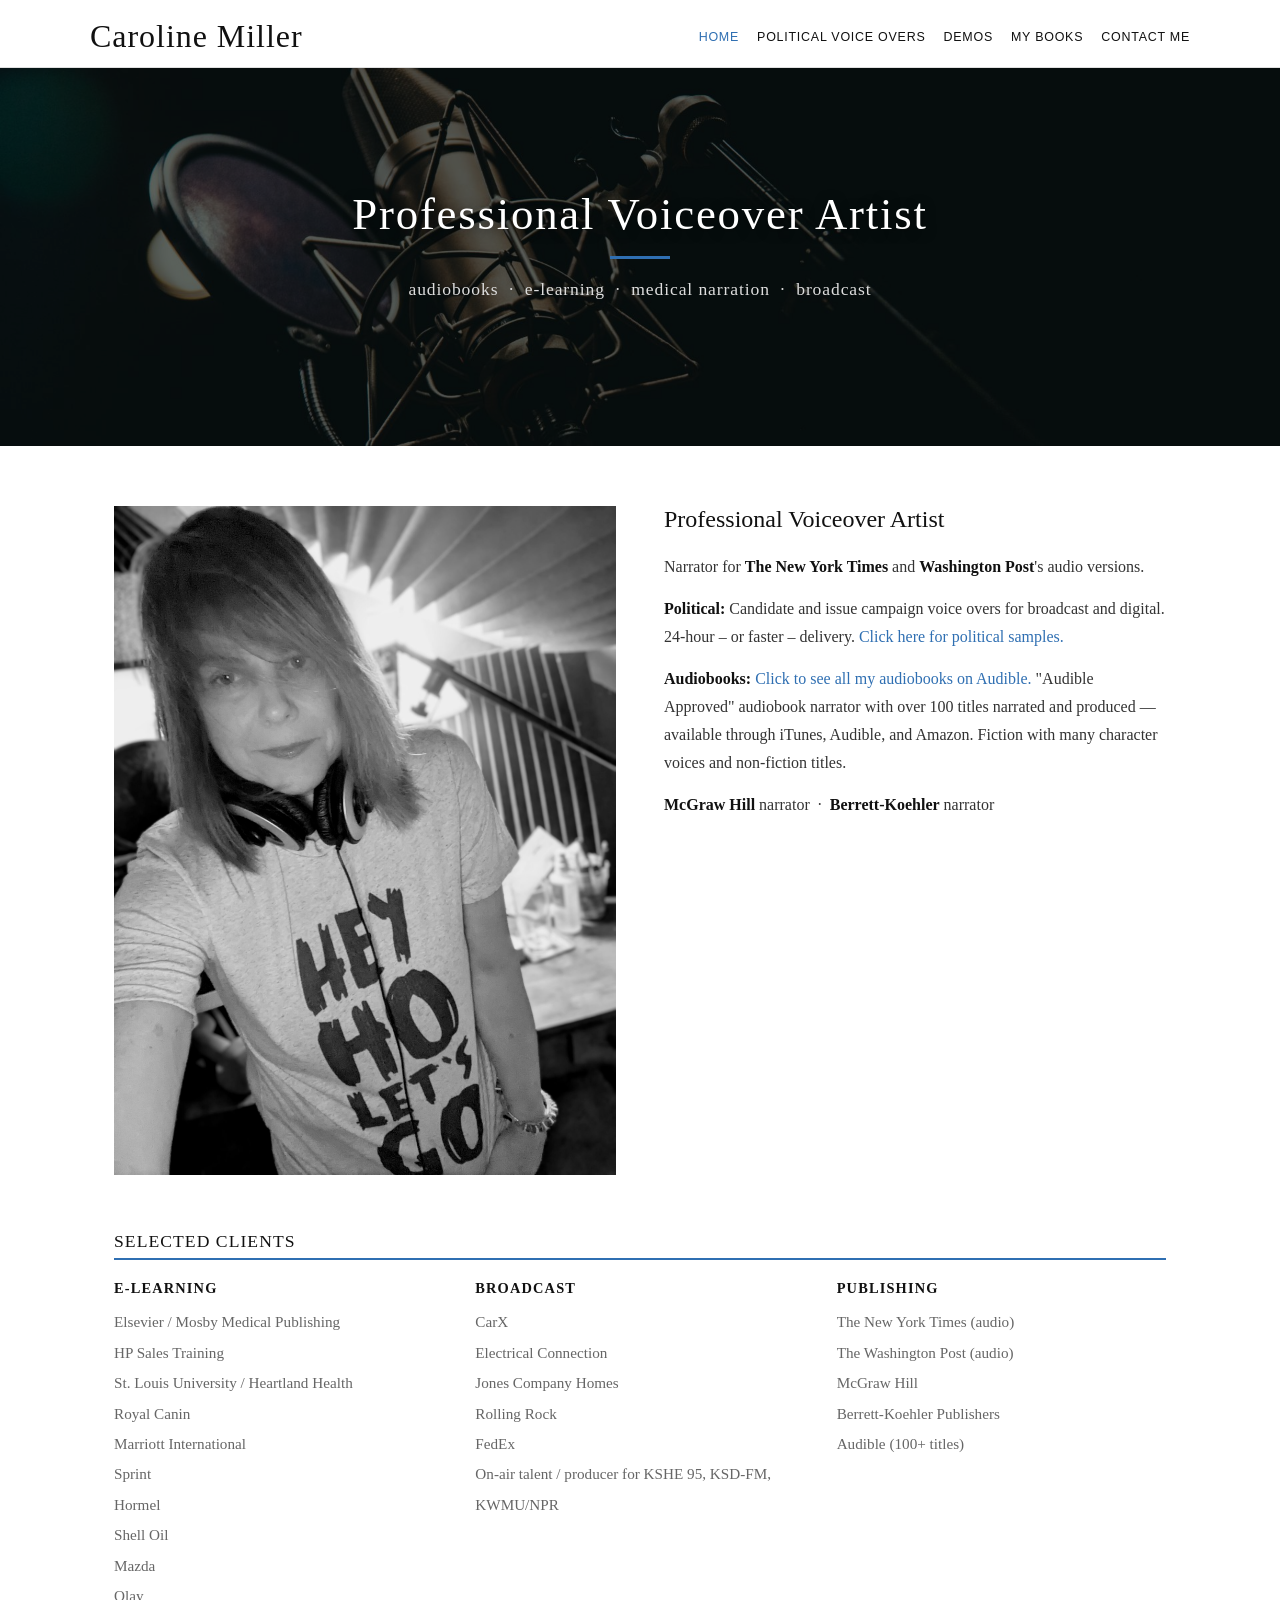
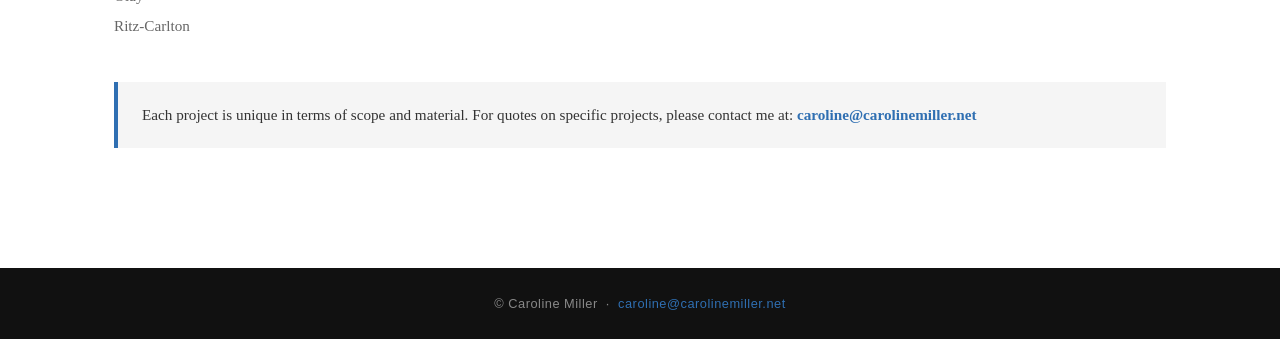
<file: index.html>
<!DOCTYPE html>
<html lang="en">
<head>
  <meta charset="UTF-8">
  <meta name="viewport" content="width=device-width, initial-scale=1.0">
  <title>Caroline Miller – Professional Voiceover Artist</title>
  <link rel="stylesheet" href="style.css">
  <link rel="icon" href="data:image/svg+xml,<svg xmlns=%22http://www.w3.org/2000/svg%22 viewBox=%220 0 100 100%22><text y=%22.9em%22 font-size=%2290%22>🎙️</text></svg>">
</head>
<body>

<header>
  <div class="header-inner">
    <h1 class="site-title"><a href="index.html">Caroline Miller</a></h1>
    <nav>
      <ul>
        <li><a href="index.html" class="active">Home</a></li>
        <li><a href="political-voice-overs.html">Political Voice Overs</a></li>
        <li><a href="demos.html">Demos</a></li>
        <li><a href="my-books.html">My Books</a></li>
        <li><a href="contact.html">Contact Me</a></li>
      </ul>
    </nav>
  </div>
</header>

<section class="hero">
  <h1>Professional Voiceover Artist</h1>
  <div class="hero-rule"></div>
  <p>audiobooks &nbsp;·&nbsp; e-learning &nbsp;·&nbsp; medical narration &nbsp;·&nbsp; broadcast</p>
</section>

<main>

  <div class="intro-grid">
    <div class="intro-image">
      <img src="images/caro.jpg" alt="Caroline Miller — Professional Voiceover Artist">
    </div>
    <div class="intro-text">
      <h2>Professional Voiceover Artist</h2>
      <p>Narrator for <strong>The New York Times</strong> and <strong>Washington Post</strong>'s audio versions.</p>

      <p><strong>Political:</strong> Candidate and issue campaign voice overs for broadcast and digital.
      24-hour – or faster – delivery. <a href="political-voice-overs.html">Click here for political samples.</a></p>

      <p><strong>Audiobooks:</strong> <a href="https://www.audible.com/search?searchNarrator=Caroline+Miller&ref_pageloadid=not_applicable&pf_rd_p=83218cca-c308-412f-bfcf-90198b687a2f&pf_rd_r=6X8K07TEQTPEMXEQC4CA&plink=ZNmMc6iqrlhhkaxg&pageLoadId=NY3CB8XUrq9Rxi4U&creativeId=0d6f6720-f41c-457e-a42b-8c8dceb62f2c&ref=a_search_c3_lNarrator_1_1_1" target="_blank">Click to see all my audiobooks on Audible.</a>
      "Audible Approved" audiobook narrator with over 100 titles narrated and produced — available through
      iTunes, Audible, and Amazon. Fiction with many character voices and non-fiction titles.</p>

      <p><strong>McGraw Hill</strong> narrator &nbsp;·&nbsp; <strong>Berrett-Koehler</strong> narrator</p>
    </div>
  </div>

  <h2 class="section-heading">Selected Clients</h2>

  <div class="client-cols">
    <div>
      <h3>E-Learning</h3>
      <ul>
        <li>Elsevier / Mosby Medical Publishing</li>
        <li>HP Sales Training</li>
        <li>St. Louis University / Heartland Health</li>
        <li>Royal Canin</li>
        <li>Marriott International</li>
        <li>Sprint</li>
        <li>Hormel</li>
        <li>Shell Oil</li>
        <li>Mazda</li>
        <li>Olay</li>
        <li>Ritz-Carlton</li>
      </ul>
    </div>
    <div>
      <h3>Broadcast</h3>
      <ul>
        <li>CarX</li>
        <li>Electrical Connection</li>
        <li>Jones Company Homes</li>
        <li>Rolling Rock</li>
        <li>FedEx</li>
        <li>On-air talent / producer for KSHE 95, KSD-FM, KWMU/NPR</li>
      </ul>
    </div>
    <div>
      <h3>Publishing</h3>
      <ul>
        <li>The New York Times (audio)</li>
        <li>The Washington Post (audio)</li>
        <li>McGraw Hill</li>
        <li>Berrett-Koehler Publishers</li>
        <li>Audible (100+ titles)</li>
      </ul>
    </div>
  </div>

  <div class="contact-blurb">
    Each project is unique in terms of scope and material. For quotes on specific projects, please contact me at:
    <a href="mailto:caroline@carolinemiller.net">caroline@carolinemiller.net</a>
  </div>

</main>

<footer>
  <p>&copy; Caroline Miller &nbsp;·&nbsp; <a href="mailto:caroline@carolinemiller.net">caroline@carolinemiller.net</a></p>
</footer>

</body>
</html>
</file>
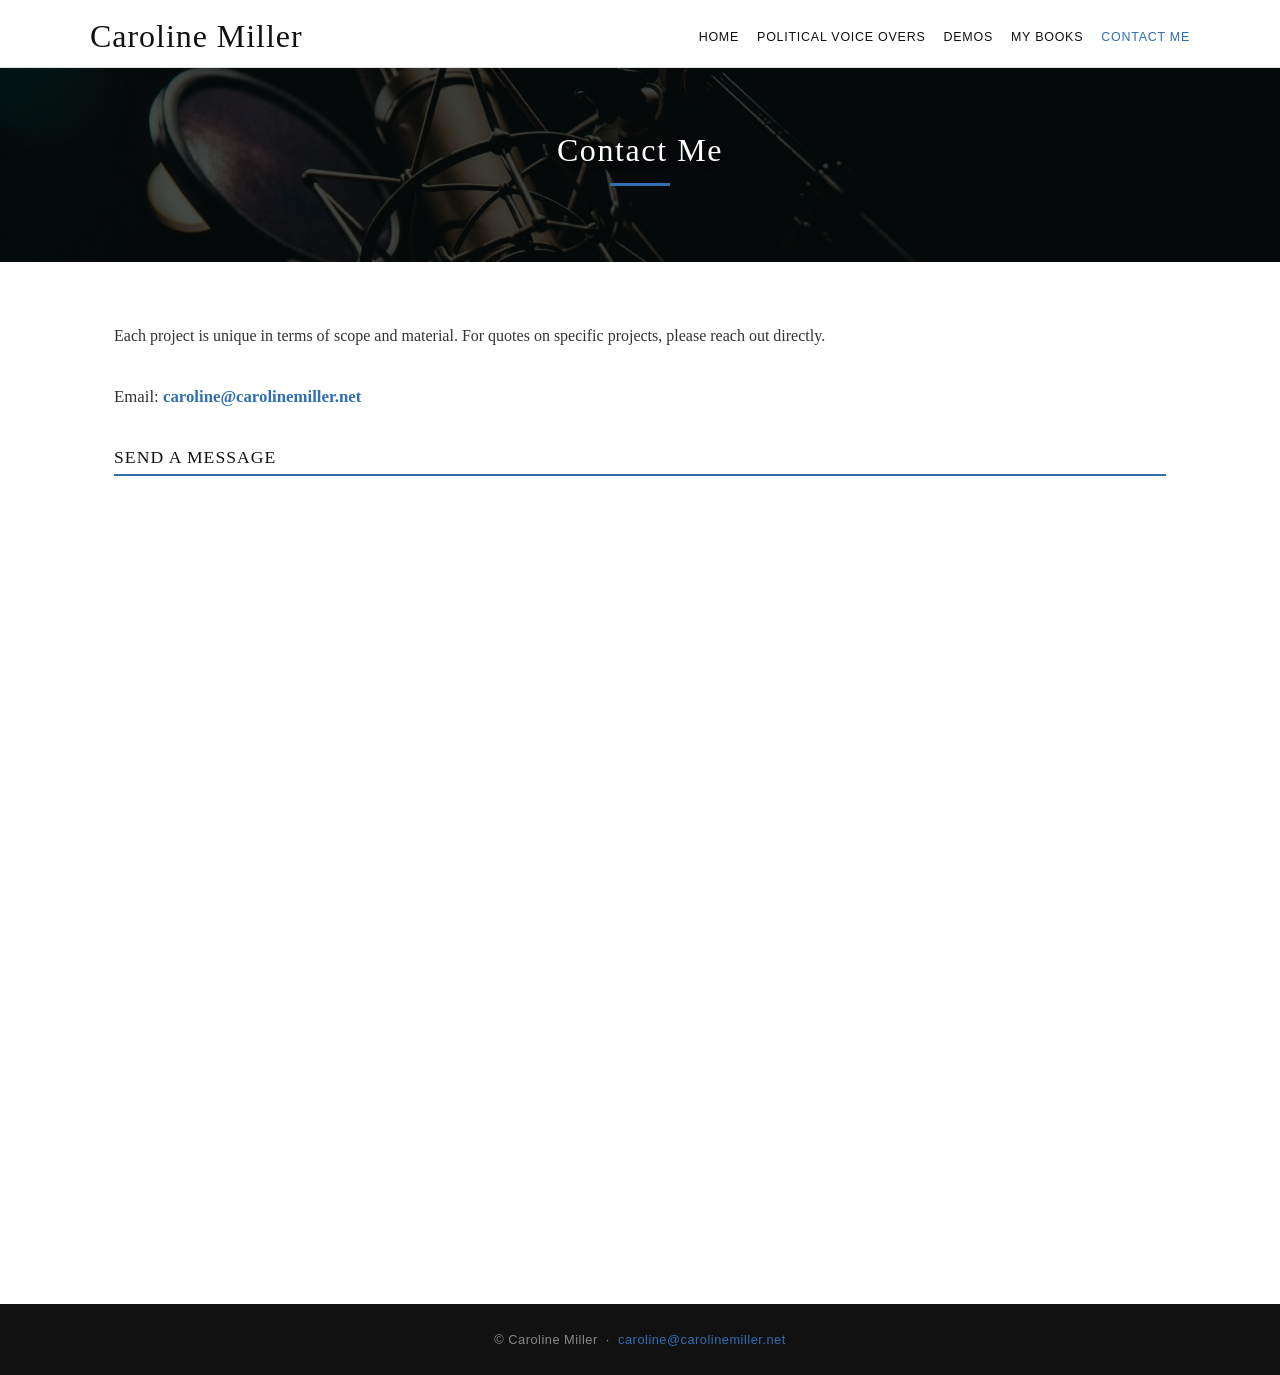
<file: contact.html>
<!DOCTYPE html>
<html lang="en">
<head>
  <meta charset="UTF-8">
  <meta name="viewport" content="width=device-width, initial-scale=1.0">
  <title>Contact Me – Caroline Miller</title>
  <link rel="stylesheet" href="style.css">
</head>
<body>

<header>
  <div class="header-inner">
    <h1 class="site-title"><a href="index.html">Caroline Miller</a></h1>
    <nav>
      <ul>
        <li><a href="index.html">Home</a></li>
        <li><a href="political-voice-overs.html">Political Voice Overs</a></li>
        <li><a href="demos.html">Demos</a></li>
        <li><a href="my-books.html">My Books</a></li>
        <li><a href="contact.html" class="active">Contact Me</a></li>
      </ul>
    </nav>
  </div>
</header>

<section class="page-hero">
  <h1>Contact Me</h1>
  <div class="hero-rule"></div>
</section>

<main>

  <p style="margin-bottom:36px; line-height:1.8;">
    Each project is unique in terms of scope and material. For quotes on specific projects,
    please reach out directly.
  </p>

  <p style="margin-bottom:40px; font-size:1.05rem;">
    Email: <a href="mailto:caroline@carolinemiller.net"><strong>caroline@carolinemiller.net</strong></a>
  </p>

  <h2 class="section-heading">Send a Message</h2>

  <div class="contact-form-embed">
    <iframe src="https://docs.google.com/forms/d/e/1FAIpQLSeYhNdtLasOxoEV6dY1Bi5Y1_hDdIdFa2btVtDU48-RWkbvLA/viewform?embedded=true" width="640" height="688" frameborder="0" marginheight="0" marginwidth="0">Loading…</iframe>
  </div>

</main>

<footer>
  <p>&copy; Caroline Miller &nbsp;·&nbsp; <a href="mailto:caroline@carolinemiller.net">caroline@carolinemiller.net</a></p>
</footer>

</body>
</html>
</file>
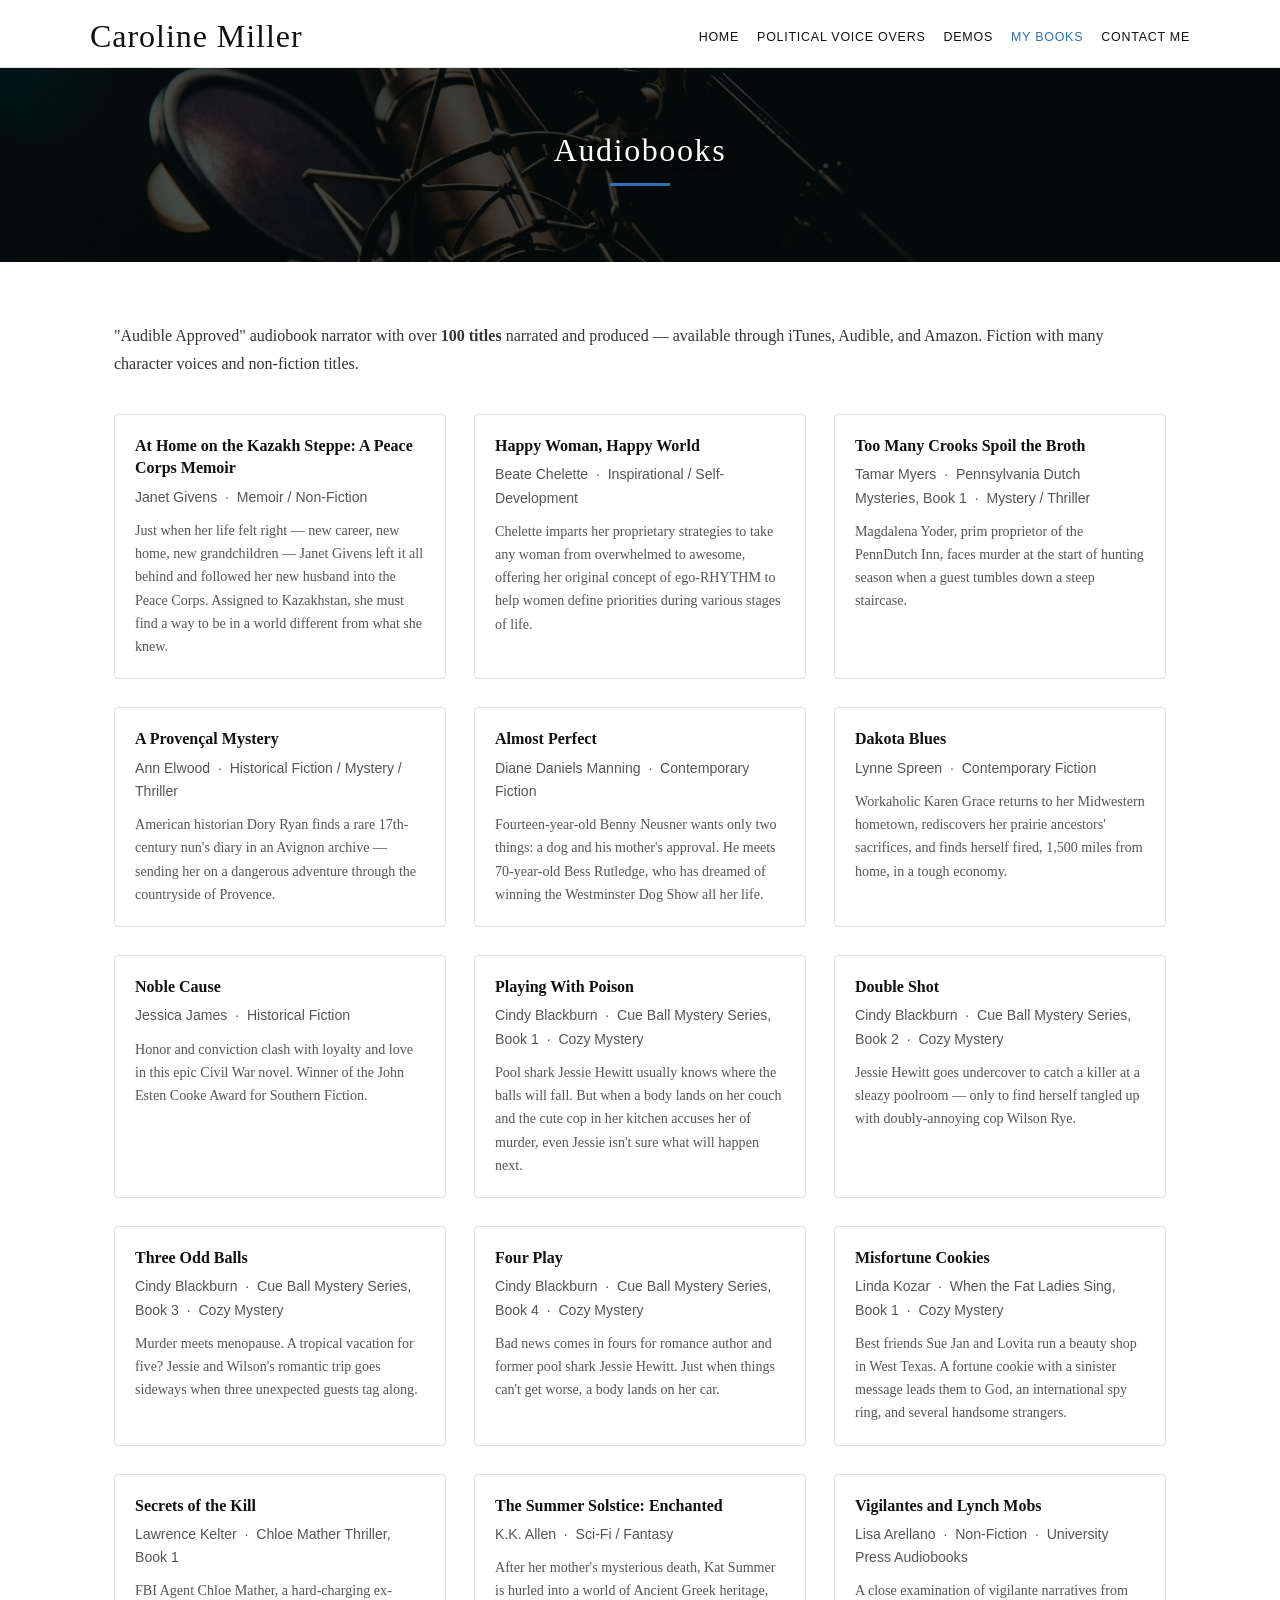
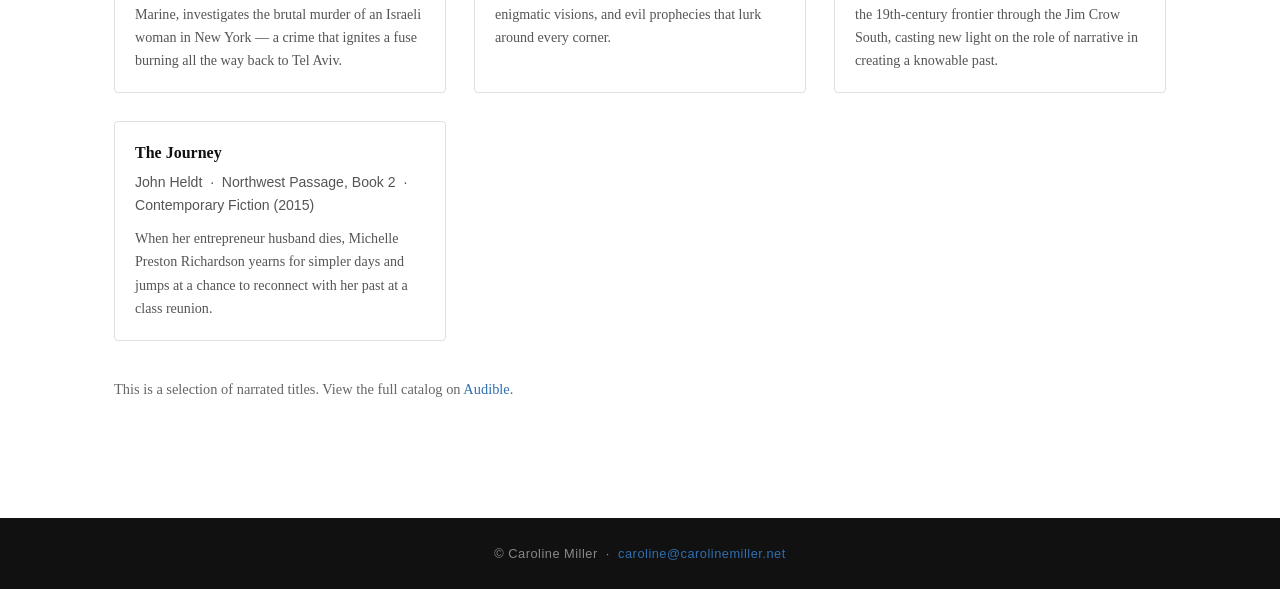
<file: my-books.html>
<!DOCTYPE html>
<html lang="en">
<head>
  <meta charset="UTF-8">
  <meta name="viewport" content="width=device-width, initial-scale=1.0">
  <title>My Books – Caroline Miller</title>
  <link rel="stylesheet" href="style.css">
</head>
<body>

<header>
  <div class="header-inner">
    <h1 class="site-title"><a href="index.html">Caroline Miller</a></h1>
    <nav>
      <ul>
        <li><a href="index.html">Home</a></li>
        <li><a href="political-voice-overs.html">Political Voice Overs</a></li>
        <li><a href="demos.html">Demos</a></li>
        <li><a href="my-books.html" class="active">My Books</a></li>
        <li><a href="contact.html">Contact Me</a></li>
      </ul>
    </nav>
  </div>
</header>

<section class="page-hero">
  <h1>Audiobooks</h1>
  <div class="hero-rule"></div>
</section>

<main>

  <p style="margin-bottom:36px; line-height:1.75;">
    "Audible Approved" audiobook narrator with over <strong>100 titles</strong> narrated and produced —
    available through iTunes, Audible, and Amazon.
    Fiction with many character voices and non-fiction titles.
  </p>

  <div class="book-grid">

    <div class="book-card">
      <h3>At Home on the Kazakh Steppe: A Peace Corps Memoir</h3>
      <p class="book-meta">Janet Givens &nbsp;·&nbsp; Memoir / Non-Fiction</p>
      <p>Just when her life felt right — new career, new home, new grandchildren — Janet Givens left it all behind
      and followed her new husband into the Peace Corps. Assigned to Kazakhstan, she must find a way to be in a
      world different from what she knew.</p>
    </div>

    <div class="book-card">
      <h3>Happy Woman, Happy World</h3>
      <p class="book-meta">Beate Chelette &nbsp;·&nbsp; Inspirational / Self-Development</p>
      <p>Chelette imparts her proprietary strategies to take any woman from overwhelmed to awesome, offering her
      original concept of ego-RHYTHM to help women define priorities during various stages of life.</p>
    </div>

    <div class="book-card">
      <h3>Too Many Crooks Spoil the Broth</h3>
      <p class="book-meta">Tamar Myers &nbsp;·&nbsp; Pennsylvania Dutch Mysteries, Book 1 &nbsp;·&nbsp; Mystery / Thriller</p>
      <p>Magdalena Yoder, prim proprietor of the PennDutch Inn, faces murder at the start of hunting season when
      a guest tumbles down a steep staircase.</p>
    </div>

    <div class="book-card">
      <h3>A Provençal Mystery</h3>
      <p class="book-meta">Ann Elwood &nbsp;·&nbsp; Historical Fiction / Mystery / Thriller</p>
      <p>American historian Dory Ryan finds a rare 17th-century nun's diary in an Avignon archive — sending her
      on a dangerous adventure through the countryside of Provence.</p>
    </div>

    <div class="book-card">
      <h3>Almost Perfect</h3>
      <p class="book-meta">Diane Daniels Manning &nbsp;·&nbsp; Contemporary Fiction</p>
      <p>Fourteen-year-old Benny Neusner wants only two things: a dog and his mother's approval. He meets
      70-year-old Bess Rutledge, who has dreamed of winning the Westminster Dog Show all her life.</p>
    </div>

    <div class="book-card">
      <h3>Dakota Blues</h3>
      <p class="book-meta">Lynne Spreen &nbsp;·&nbsp; Contemporary Fiction</p>
      <p>Workaholic Karen Grace returns to her Midwestern hometown, rediscovers her prairie ancestors' sacrifices,
      and finds herself fired, 1,500 miles from home, in a tough economy.</p>
    </div>

    <div class="book-card">
      <h3>Noble Cause</h3>
      <p class="book-meta">Jessica James &nbsp;·&nbsp; Historical Fiction</p>
      <p>Honor and conviction clash with loyalty and love in this epic Civil War novel. Winner of the John Esten
      Cooke Award for Southern Fiction.</p>
    </div>

    <div class="book-card">
      <h3>Playing With Poison</h3>
      <p class="book-meta">Cindy Blackburn &nbsp;·&nbsp; Cue Ball Mystery Series, Book 1 &nbsp;·&nbsp; Cozy Mystery</p>
      <p>Pool shark Jessie Hewitt usually knows where the balls will fall. But when a body lands on her couch and
      the cute cop in her kitchen accuses her of murder, even Jessie isn't sure what will happen next.</p>
    </div>

    <div class="book-card">
      <h3>Double Shot</h3>
      <p class="book-meta">Cindy Blackburn &nbsp;·&nbsp; Cue Ball Mystery Series, Book 2 &nbsp;·&nbsp; Cozy Mystery</p>
      <p>Jessie Hewitt goes undercover to catch a killer at a sleazy poolroom — only to find herself tangled up
      with doubly-annoying cop Wilson Rye.</p>
    </div>

    <div class="book-card">
      <h3>Three Odd Balls</h3>
      <p class="book-meta">Cindy Blackburn &nbsp;·&nbsp; Cue Ball Mystery Series, Book 3 &nbsp;·&nbsp; Cozy Mystery</p>
      <p>Murder meets menopause. A tropical vacation for five? Jessie and Wilson's romantic trip goes sideways
      when three unexpected guests tag along.</p>
    </div>

    <div class="book-card">
      <h3>Four Play</h3>
      <p class="book-meta">Cindy Blackburn &nbsp;·&nbsp; Cue Ball Mystery Series, Book 4 &nbsp;·&nbsp; Cozy Mystery</p>
      <p>Bad news comes in fours for romance author and former pool shark Jessie Hewitt. Just when things can't
      get worse, a body lands on her car.</p>
    </div>

    <div class="book-card">
      <h3>Misfortune Cookies</h3>
      <p class="book-meta">Linda Kozar &nbsp;·&nbsp; When the Fat Ladies Sing, Book 1 &nbsp;·&nbsp; Cozy Mystery</p>
      <p>Best friends Sue Jan and Lovita run a beauty shop in West Texas. A fortune cookie with a sinister
      message leads them to God, an international spy ring, and several handsome strangers.</p>
    </div>

    <div class="book-card">
      <h3>Secrets of the Kill</h3>
      <p class="book-meta">Lawrence Kelter &nbsp;·&nbsp; Chloe Mather Thriller, Book 1</p>
      <p>FBI Agent Chloe Mather, a hard-charging ex-Marine, investigates the brutal murder of an Israeli woman
      in New York — a crime that ignites a fuse burning all the way back to Tel Aviv.</p>
    </div>

    <div class="book-card">
      <h3>The Summer Solstice: Enchanted</h3>
      <p class="book-meta">K.K. Allen &nbsp;·&nbsp; Sci-Fi / Fantasy</p>
      <p>After her mother's mysterious death, Kat Summer is hurled into a world of Ancient Greek heritage,
      enigmatic visions, and evil prophecies that lurk around every corner.</p>
    </div>

    <div class="book-card">
      <h3>Vigilantes and Lynch Mobs</h3>
      <p class="book-meta">Lisa Arellano &nbsp;·&nbsp; Non-Fiction &nbsp;·&nbsp; University Press Audiobooks</p>
      <p>A close examination of vigilante narratives from the 19th-century frontier through the Jim Crow South,
      casting new light on the role of narrative in creating a knowable past.</p>
    </div>

    <div class="book-card">
      <h3>The Journey</h3>
      <p class="book-meta">John Heldt &nbsp;·&nbsp; Northwest Passage, Book 2 &nbsp;·&nbsp; Contemporary Fiction (2015)</p>
      <p>When her entrepreneur husband dies, Michelle Preston Richardson yearns for simpler days and jumps at a
      chance to reconnect with her past at a class reunion.</p>
    </div>

  </div>

  <p style="margin-top:40px; color:var(--muted); font-size:0.9rem;">
    This is a selection of narrated titles. View the full catalog on
    <a href="https://www.audible.com/search?searchNarrator=Caroline+Miller&ref_pageloadid=not_applicable&pf_rd_p=83218cca-c308-412f-bfcf-90198b687a2f&pf_rd_r=6X8K07TEQTPEMXEQC4CA&plink=ZNmMc6iqrlhhkaxg&pageLoadId=NY3CB8XUrq9Rxi4U&creativeId=0d6f6720-f41c-457e-a42b-8c8dceb62f2c&ref=a_search_c3_lNarrator_1_1_1" target="_blank">Audible</a>.
  </p>

</main>

<footer>
  <p>&copy; Caroline Miller &nbsp;·&nbsp; <a href="mailto:caroline@carolinemiller.net">caroline@carolinemiller.net</a></p>
</footer>

</body>
</html>
</file>
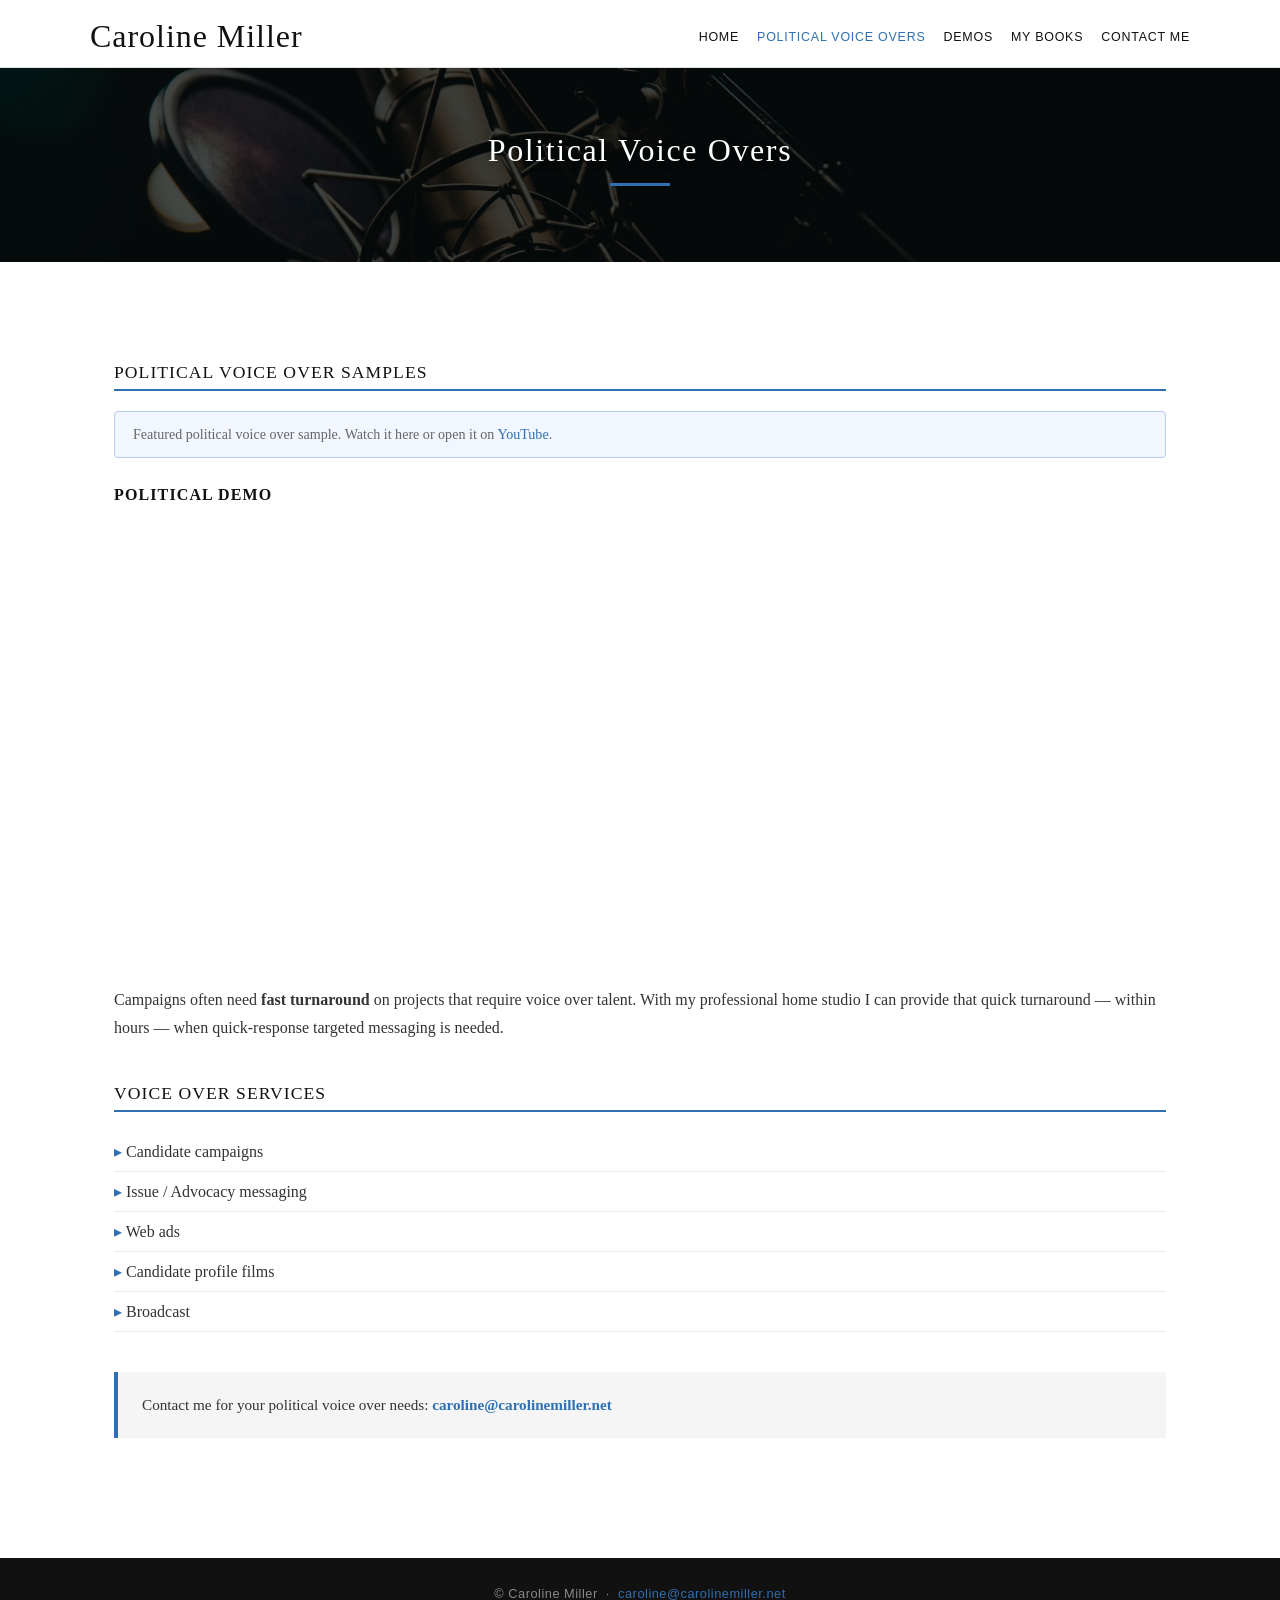
<file: political-voice-overs.html>
<!DOCTYPE html>
<html lang="en">
<head>
  <meta charset="UTF-8">
  <meta name="viewport" content="width=device-width, initial-scale=1.0">
  <title>Political Voice Overs – Caroline Miller</title>
  <link rel="stylesheet" href="style.css">
</head>
<body>

<header>
  <div class="header-inner">
    <h1 class="site-title"><a href="index.html">Caroline Miller</a></h1>
    <nav>
      <ul>
        <li><a href="index.html">Home</a></li>
        <li><a href="political-voice-overs.html" class="active">Political Voice Overs</a></li>
        <li><a href="demos.html">Demos</a></li>
        <li><a href="my-books.html">My Books</a></li>
        <li><a href="contact.html">Contact Me</a></li>
      </ul>
    </nav>
  </div>
</header>

<section class="page-hero">
  <h1>Political Voice Overs</h1>
  <div class="hero-rule"></div>
</section>

<main>

  <h2 class="section-heading">Political Voice Over Samples</h2>

  <div class="audio-note">
    Featured political voice over sample.
    Watch it here or open it on
    <a href="https://www.youtube.com/watch?v=x71hiqalQRs" target="_blank" rel="noopener noreferrer">YouTube</a>.
  </div>

  <div class="demo-group">
    <h2>Political Demo</h2>
    <div class="video-embed">
      <iframe
        src="https://www.youtube.com/embed/x71hiqalQRs"
        title="Political voice over demo"
        loading="lazy"
        allow="accelerometer; autoplay; clipboard-write; encrypted-media; gyroscope; picture-in-picture; web-share"
        referrerpolicy="strict-origin-when-cross-origin"
        allowfullscreen>
      </iframe>
    </div>
  </div>

  <p style="line-height:1.8; margin-bottom:28px;">
    Campaigns often need <strong>fast turnaround</strong> on projects that require voice over talent.
    With my professional home studio I can provide that quick turnaround — within hours — when
    quick-response targeted messaging is needed.
  </p>

  <h2 class="section-heading">Voice Over Services</h2>

  <ul class="service-list">
    <li>Candidate campaigns</li>
    <li>Issue / Advocacy messaging</li>
    <li>Web ads</li>
    <li>Candidate profile films</li>
    <li>Broadcast</li>
  </ul>

  <div class="contact-blurb">
    Contact me for your political voice over needs:
    <a href="mailto:caroline@carolinemiller.net">caroline@carolinemiller.net</a>
  </div>

</main>

<footer>
  <p>&copy; Caroline Miller &nbsp;·&nbsp; <a href="mailto:caroline@carolinemiller.net">caroline@carolinemiller.net</a></p>
</footer>

</body>
</html>
</file>
<file: style.css>
/* Caroline Miller — carolinemiller.net */

*, *::before, *::after { box-sizing: border-box; margin: 0; padding: 0; }

:root {
  --blue:   #2f6fb2;
  --dark:   #111111;
  --mid:    #222222;
  --light:  #f5f5f5;
  --text:   #333333;
  --muted:  #666666;
  --white:  #ffffff;
  --max:    1100px;
}

body {
  font-family: 'Georgia', serif;
  font-size: 16px;
  color: var(--text);
  background: var(--white);
}

a { color: var(--blue); text-decoration: none; }
a:hover { text-decoration: underline; }

/* ── HEADER ─────────────────────────────────────────── */
header {
  background: var(--white);
  border-bottom: 1px solid #e0e0e0;
  padding: 18px 24px 12px;
}
.header-inner {
  max-width: var(--max);
  margin: 0 auto;
  display: flex;
  align-items: center;
  justify-content: space-between;
  flex-wrap: wrap;
  gap: 12px;
}
.site-title {
  font-size: 2rem;
  font-weight: normal;
  letter-spacing: 0.03em;
  color: var(--dark);
}
.site-title a { color: inherit; }
.site-title a:hover { text-decoration: none; color: var(--blue); }

nav ul {
  list-style: none;
  display: flex;
  flex-wrap: wrap;
  gap: 6px 18px;
  font-family: 'Arial', sans-serif;
  font-size: 0.78rem;
  letter-spacing: 0.06em;
  text-transform: uppercase;
}
nav a { color: var(--dark); }
nav a:hover, nav a.active { color: var(--blue); text-decoration: none; }

/* ── HERO ────────────────────────────────────────────── */
.hero {
  position: relative;
  background: url('images/microphone-background.jpg') center / cover no-repeat;
  color: var(--white);
  text-align: center;
  padding: 120px 24px 110px;
  isolation: isolate;
}
/* Dark overlay with opacity */
.hero::before {
  content: '';
  position: absolute;
  inset: 0;
  background: rgba(0, 0, 0, 0.62);
  z-index: 0;
}
.hero > * { position: relative; z-index: 1; }

.hero h1 {
  font-size: 2.8rem;
  font-weight: normal;
  letter-spacing: 0.04em;
  margin-bottom: 16px;
  text-shadow: 0 2px 12px rgba(0,0,0,0.5);
}
.hero-rule {
  width: 60px;
  height: 3px;
  background: var(--blue);
  margin: 0 auto 20px;
}
.hero p {
  font-size: 1.1rem;
  color: #dddddd;
  margin-bottom: 36px;
  letter-spacing: 0.05em;
}
.btn {
  display: inline-block;
  background: var(--blue);
  color: var(--white);
  font-family: 'Arial', sans-serif;
  font-size: 0.78rem;
  letter-spacing: 0.12em;
  text-transform: uppercase;
  padding: 13px 36px;
  border: none;
  cursor: pointer;
  transition: background 0.2s;
}
.btn:hover { background: #24598f; text-decoration: none; color: var(--white); }

/* ── PAGE HERO (inner pages) ─────────────────────────── */
.page-hero {
  position: relative;
  background: url('images/microphone-background.jpg') center 40% / cover no-repeat;
  color: var(--white);
  text-align: center;
  padding: 64px 24px 56px;
  isolation: isolate;
}
.page-hero::before {
  content: '';
  position: absolute;
  inset: 0;
  background: rgba(0, 0, 0, 0.72);
  z-index: 0;
}
.page-hero > * { position: relative; z-index: 1; }

.page-hero h1 {
  font-size: 2rem;
  font-weight: normal;
  letter-spacing: 0.05em;
  text-shadow: 0 2px 10px rgba(0,0,0,0.4);
}
.page-hero .hero-rule { margin-top: 14px; }

/* ── MAIN CONTENT ────────────────────────────────────── */
main {
  max-width: var(--max);
  margin: 0 auto;
  padding: 60px 24px;
}

/* Two-column intro */
.intro-grid {
  display: grid;
  grid-template-columns: 1fr 1fr;
  gap: 48px;
  align-items: start;
  margin-bottom: 56px;
}
.intro-grid img {
  width: 100%;
  display: block;
  filter: grayscale(20%);
}
.intro-text h2 {
  font-size: 1.5rem;
  font-weight: normal;
  color: var(--dark);
  margin-bottom: 20px;
}
.intro-text p { margin-bottom: 14px; line-height: 1.75; }
.intro-text strong { color: var(--dark); }
.intro-text ul {
  margin: 8px 0 16px 20px;
  line-height: 1.8;
}

/* Section headings */
.section-heading {
  font-size: 1.1rem;
  font-weight: normal;
  letter-spacing: 0.06em;
  text-transform: uppercase;
  color: var(--dark);
  border-bottom: 2px solid var(--blue);
  padding-bottom: 6px;
  margin: 40px 0 20px;
}

/* Client columns */
.client-cols {
  display: grid;
  grid-template-columns: repeat(3, 1fr);
  gap: 32px;
  margin-bottom: 40px;
}
.client-cols h3 {
  font-size: 0.9rem;
  letter-spacing: 0.08em;
  text-transform: uppercase;
  color: var(--dark);
  margin-bottom: 10px;
}
.client-cols ul { list-style: none; line-height: 2; color: var(--muted); font-size: 0.95rem; }

/* Contact blurb */
.contact-blurb {
  background: var(--light);
  border-left: 4px solid var(--blue);
  padding: 20px 24px;
  margin-top: 40px;
  font-size: 0.95rem;
  line-height: 1.7;
}
.contact-blurb a { font-weight: bold; }

/* ── POLITICAL PAGE ───────────────────────────────────── */
.service-list {
  list-style: none;
  margin: 0 0 32px 0;
}
.service-list li {
  padding: 10px 0;
  border-bottom: 1px solid #ebebeb;
  font-size: 1rem;
  color: var(--text);
}
.service-list li::before {
  content: '▸ ';
  color: var(--blue);
}
.audio-note {
  background: #f2f7ff;
  border: 1px solid #b8cceb;
  border-radius: 4px;
  padding: 14px 18px;
  font-size: 0.88rem;
  color: var(--muted);
  margin-bottom: 28px;
}

/* ── DEMOS PAGE ──────────────────────────────────────── */
.demo-group { margin-bottom: 40px; }
.demo-note {
  line-height: 1.75;
  color: var(--text);
}
.demo-group h2 {
  font-size: 1rem;
  letter-spacing: 0.07em;
  text-transform: uppercase;
  color: var(--dark);
  margin-bottom: 14px;
}
audio { width: 100%; margin-bottom: 10px; display: block; }
.video-embed {
  position: relative;
  width: 100%;
  max-width: 760px;
  aspect-ratio: 16 / 9;
  margin-bottom: 20px;
}
.video-embed iframe {
  width: 100%;
  height: 100%;
  border: 0;
  display: block;
}

/* ── BOOK TABLE ──────────────────────────────────────── */
.book-grid {
  display: grid;
  grid-template-columns: repeat(auto-fill, minmax(280px, 1fr));
  gap: 28px;
  margin-top: 8px;
}
.book-card {
  border: 1px solid #e0e0e0;
  border-radius: 4px;
  padding: 20px;
  background: var(--white);
}
.book-card h3 {
  font-size: 1rem;
  color: var(--dark);
  margin-bottom: 6px;
  line-height: 1.4;
}
.book-meta {
  font-size: 0.8rem;
  color: var(--muted);
  font-family: 'Arial', sans-serif;
  margin-bottom: 10px;
}
.book-card p { font-size: 0.88rem; line-height: 1.65; color: #555; }

/* ── CONTACT FORM ────────────────────────────────────── */
.contact-form {
  max-width: 560px;
}
.contact-form label {
  display: block;
  font-size: 0.82rem;
  letter-spacing: 0.05em;
  text-transform: uppercase;
  color: var(--muted);
  margin-bottom: 5px;
  margin-top: 18px;
}
.contact-form input,
.contact-form textarea {
  width: 100%;
  padding: 10px 12px;
  border: 1px solid #ccc;
  font-family: 'Georgia', serif;
  font-size: 0.95rem;
  color: var(--text);
  outline: none;
  transition: border-color 0.2s;
}
.contact-form input:focus,
.contact-form textarea:focus { border-color: var(--blue); }
.contact-form textarea { height: 140px; resize: vertical; }
.contact-form .btn { margin-top: 20px; }

.contact-form-embed {
  max-width: 640px;
}

.contact-form-embed iframe {
  width: 100%;
  max-width: 100%;
  border: 0;
  display: block;
}

/* ── FOOTER ──────────────────────────────────────────── */
footer {
  background: var(--dark);
  color: #888;
  text-align: center;
  padding: 28px 24px;
  font-family: 'Arial', sans-serif;
  font-size: 0.8rem;
  letter-spacing: 0.04em;
  margin-top: 60px;
}
footer a { color: var(--blue); }

/* ── RESPONSIVE ──────────────────────────────────────── */
@media (max-width: 720px) {
  .hero h1 { font-size: 1.9rem; }
  .intro-grid { grid-template-columns: 1fr; }
  .client-cols { grid-template-columns: 1fr 1fr; }
  nav ul { gap: 4px 12px; }
}
@media (max-width: 480px) {
  .client-cols { grid-template-columns: 1fr; }
  .header-inner { flex-direction: column; align-items: flex-start; }
  .contact-form-embed iframe { height: 760px; }
}
</file>
